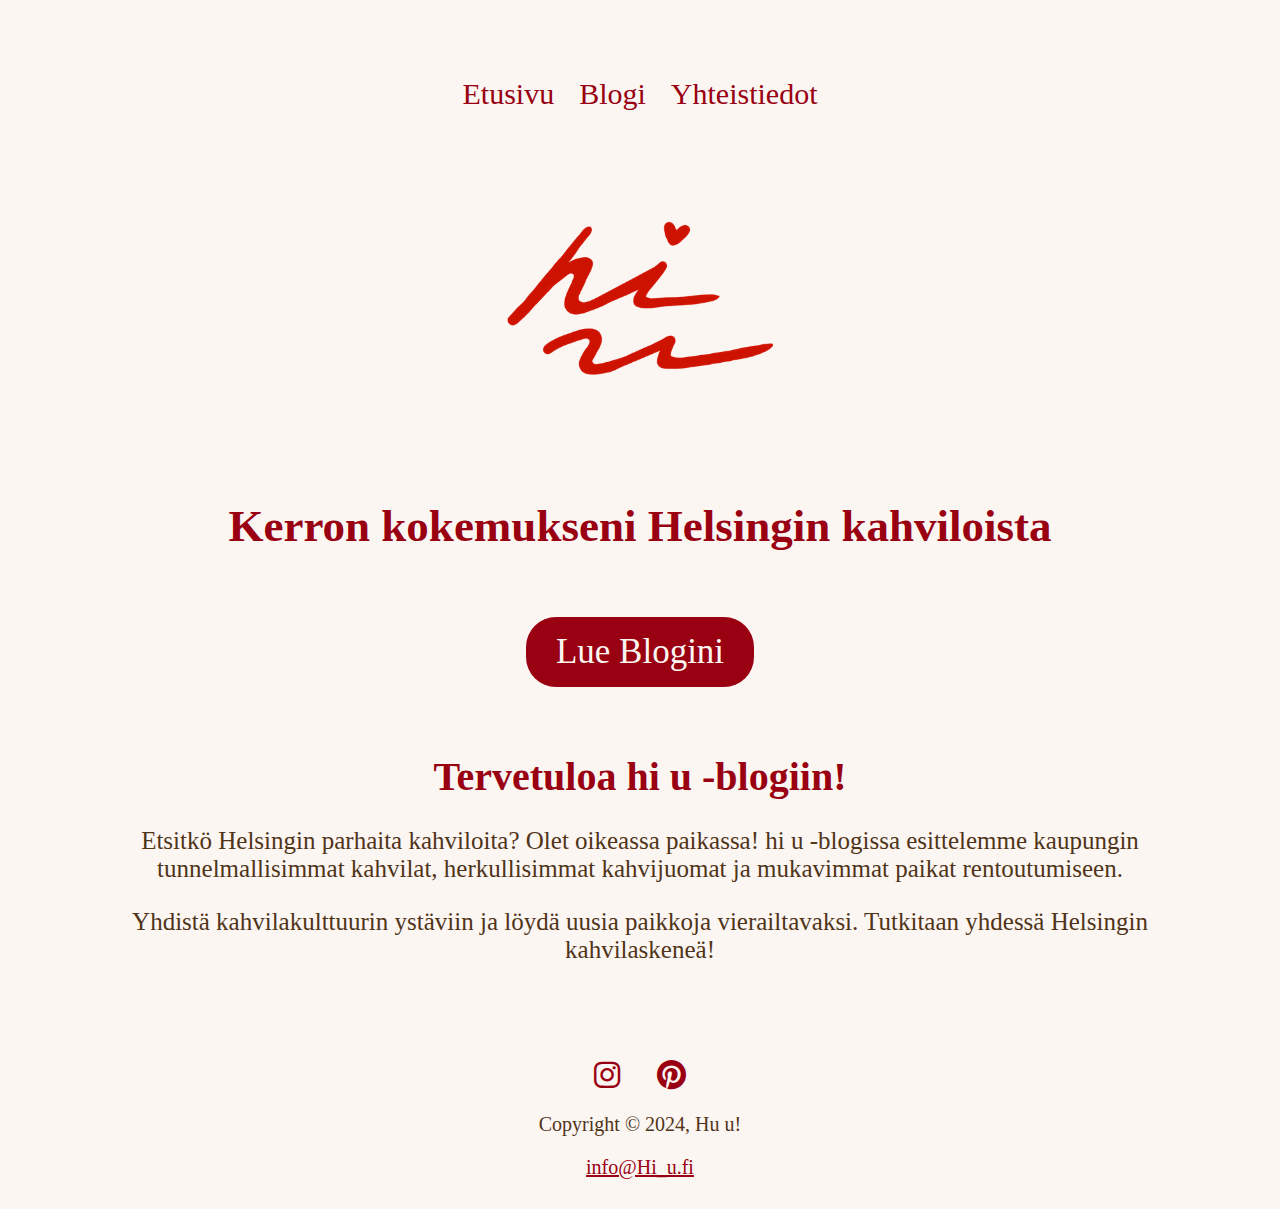
<file: index.html>
<!DOCTYPE html>
<html lang="fi">
<head>
    <title>Blogi kahviloista Helsingissa - Hi u!</title>
    <meta charset="UTF-8">
    <meta name="viewport" content="width=device-width, initial-scale=1.0">
    <meta name="robots" content="noindex">
    <meta name="googlebot" content="noindex">
    <link rel="stylesheet" href="tyyli.css">
    <link rel="stylesheet" href="https://cdnjs.cloudflare.com/ajax/libs/font-awesome/6.0.0-beta3/css/all.min.css">
</head>
<body>
    <header id="etusivu">
        <nav>
            <a href="index.html">Etusivu</a>
            <a href="blog.html">Blogi</a>
            <a href="contact.html">Yhteistiedot</a>
        </nav>
    </header>

    <div class="logo">
        <img src="logo.PNG" alt="Hi u logo">
    </div>

    <h1 id="slogan">Kerron kokemukseni Helsingin kahviloista</h1>
    <a href="blog.html" class="button">Lue Blogini</a>

    <div class="content">
        <h1>Tervetuloa hi u -blogiin!</h1>
        <p>Etsitkö Helsingin parhaita kahviloita? Olet oikeassa paikassa! hi u -blogissa esittelemme kaupungin tunnelmallisimmat kahvilat, herkullisimmat kahvijuomat ja mukavimmat paikat rentoutumiseen.</p>
        <p>Yhdistä kahvilakulttuurin ystäviin ja löydä uusia paikkoja vierailtavaksi. Tutkitaan yhdessä Helsingin kahvilaskeneä!</p>
    </div>

    <footer>
        <div class="social-media">
            <a href="https://www.instagram.com" target="_blank" class="social-icon">
                <i class="fab fa-instagram"></i>
            </a>
            <a href="https://www.pinterest.com" target="_blank" class="social-icon">
                <i class="fab fa-pinterest"></i>
            </a>
        </div>
        <p>Copyright &copy; 2024, Hu u!</p>
        <p><a href="mailto:info@Hi_u.fi">info@Hi_u.fi</a></p>
    </footer>
</body>
</html>
</file>
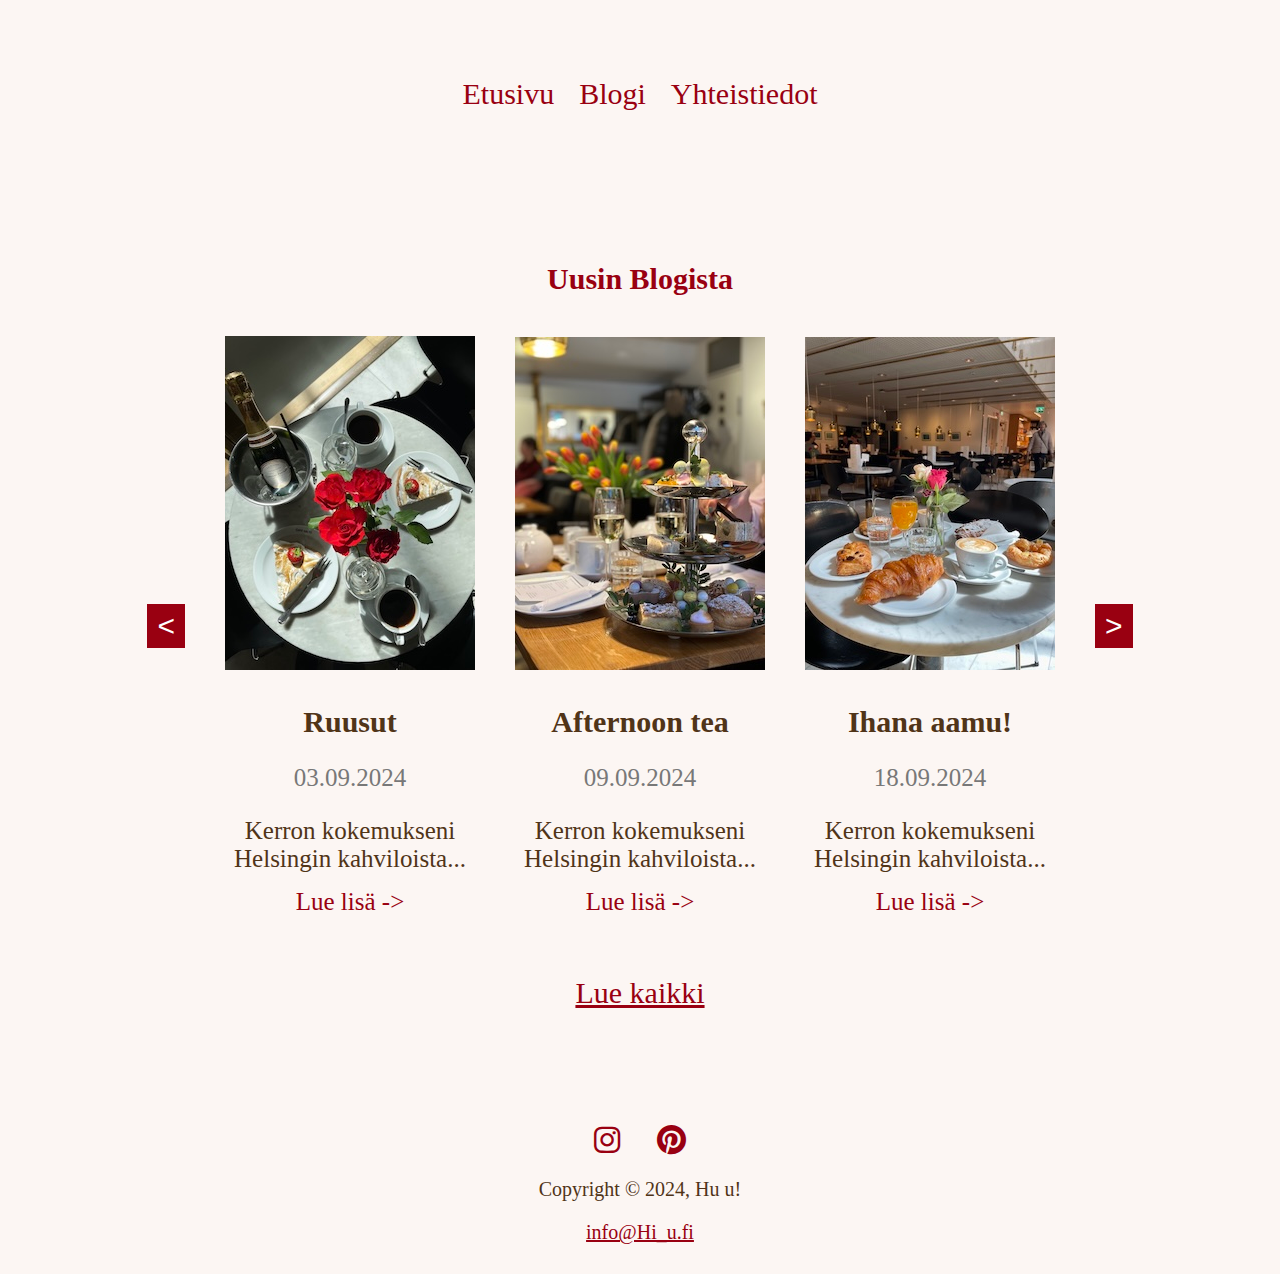
<file: blog.html>
<!DOCTYPE html>
<html lang="fi">
<head>
    <title>Blogi kahviloista Helsingissa - Hi u!</title>
    <meta charset="UTF-8">
    <meta name="viewport" content="width=device-width, initial-scale=1.0">
    <meta name="robots" content="noindex">
    <meta name="googlebot" content="noindex">
    <link rel="stylesheet" href="tyyli.css">
    <link rel="stylesheet" href="https://cdnjs.cloudflare.com/ajax/libs/font-awesome/6.0.0-beta3/css/all.min.css">
</head>
<body>
    <header>
        <nav>
            <a href="index.html">Etusivu</a>
            <a href="blog.html">Blogi</a>
            <a href="contact.html">Yhteistiedot</a>
        </nav>
    </header>

    <section class="blog">
        <h2>Uusin Blogista</h2>
        
        <div class="blog-carousel">
            <button class="carousel-btn left-btn"></button>
    
            <div class="blog-post">
                <div class="post-image">
                    <img src="Kuva_1.jpg" alt="Kuva kahvilasta, jossa on kakkuja, kahvia, samppanjaa ja punaiset kukat keskellä.">
                </div>
                <h3>Ruusut</h3>
                <p class="post-date">03.09.2024</p>
                <p>Kerron kokemukseni Helsingin kahviloista...</p>
                <a href="#" class="read-more">Lue lisä -></a>
            </div>

            <div class="blog-post">
                <div class="post-image">
                    <img src="Kuva2.jpg" alt="Kuva iltapäiväteestä.">
                </div>
                <h3>Afternoon tea</h3>
                <p class="post-date">09.09.2024</p>
                <p>Kerron kokemukseni Helsingin kahviloista...</p>
                <a href="#" class="read-more">Lue lisä -></a>
            </div>

            <div class="blog-post">
                <div class="post-image"> 
                    <img src="Kuva3.jpg" alt="Kuva, jossa on leivonnaisia ja kahvia.">
                </div> 
                <h3>Ihana aamu!</h3>
                <p class="post-date">18.09.2024</p>
                <p>Kerron kokemukseni Helsingin kahviloista...</p>
                <a href="#" class="read-more">Lue lisä -></a>
            </div>

            <button class="carousel-btn right-btn"></button>
        </div>

        <a href="#" class="read-all">Lue kaikki</a>

    </section>

    <footer>
        <div class="social-media">
            <a href="https://www.instagram.com" target="_blank" class="social-icon">
                <i class="fab fa-instagram"></i>
            </a>
            <a href="https://www.pinterest.com" target="_blank" class="social-icon">
                <i class="fab fa-pinterest"></i>
            </a>
        </div>
        <p>Copyright &copy; 2024, Hu u!</p>
        <p><a href="mailto:info@Hi_u.fi">info@Hi_u.fi</a></p>
    </footer>
</body>
</html>
</file>
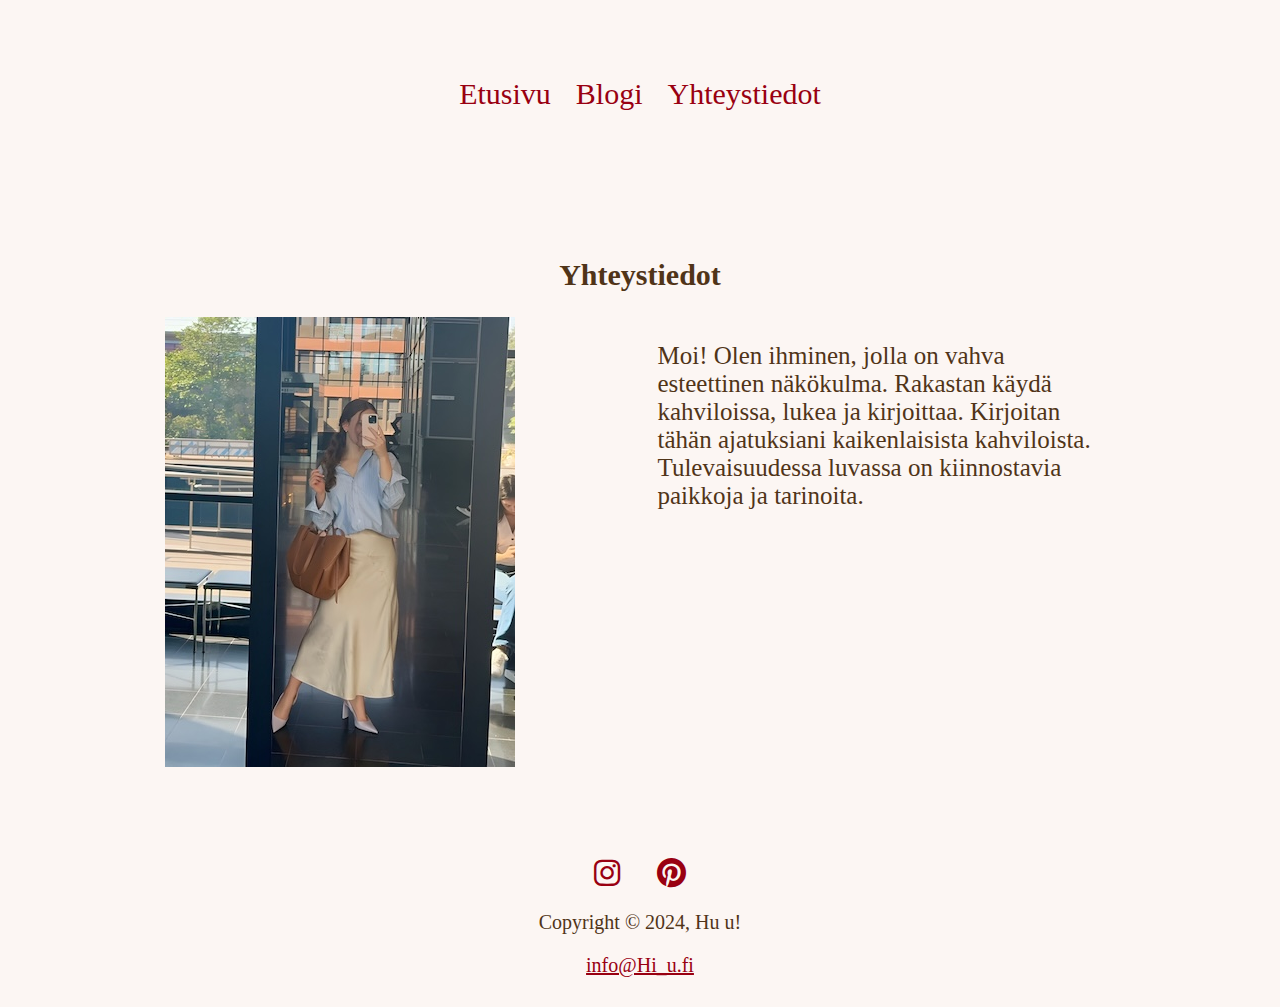
<file: contact.html>
<!DOCTYPE html>
<html lang="fi">
<head>
    <title>Blogi kahviloista Helsingissa - Hi u!</title>
    <meta charset="UTF-8">
    <meta name="viewport" content="width=device-width, initial-scale=1.0">
    <meta name="robots" content="noindex">
    <meta name="googlebot" content="noindex">
    <link rel="stylesheet" href="tyyli.css">
    <link rel="stylesheet" href="https://cdnjs.cloudflare.com/ajax/libs/font-awesome/6.0.0-beta3/css/all.min.css">
</head>
<body>
    <header id="etusivu">
        <nav>
            <a href="index.html">Etusivu</a>
            <a href="blog.html">Blogi</a>
            <a href="contact.html">Yhteystiedot</a>
        </nav>
    </header>

    <main>
        <div class="content">
            <h2>Yhteystiedot</h2>
            <div class="flex-container">
                <img src="Kuva_4.jpg" alt="Kuva, jossa on nainen peilissä">
                <p class="description">Moi! Olen ihminen, jolla on vahva esteettinen näkökulma. Rakastan käydä kahviloissa, lukea ja kirjoittaa. Kirjoitan tähän ajatuksiani kaikenlaisista kahviloista. Tulevaisuudessa luvassa on kiinnostavia paikkoja ja tarinoita.</p>
            </div>
        </div>
    </main>

    <footer>
        <div class="social-media">
            <a href="https://www.instagram.com" target="_blank" class="social-icon">
                <i class="fab fa-instagram"></i>
            </a>
            <a href="https://www.pinterest.com" target="_blank" class="social-icon">
                <i class="fab fa-pinterest"></i>
            </a>
        </div>
        <p>Copyright &copy; 2024, Hu u!</p>
        <p><a href="mailto:info@Hi_u.fi">info@Hi_u.fi</a></p>
    </footer>
</body>
</html>
</file>
<file: tyyli.css>
body {
    color: rgb(80,52,24);
    background-color: rgb(252,246,243);
    font-family: 'Times New Roman', Times, serif;
    font-size: 30px; 
    margin: 0; 
    text-align: center;
}

header {
    display: flex;
    flex-direction: row;
    width: 100%;
    justify-content: space-between;
    align-items: center;
    margin-bottom: 50px;
    padding-top: 5%;
}

footer {
    color: rgb(80,52,24);
    font-family: 'Times New Roman', Times, serif;
    font-size: 20px; 
    margin: 0; 
    text-align: center;
}

nav {
    justify-content: space-between;
    align-items: center;
    margin: 1%;
    width: 100%;
}

nav a {
    margin: 10px; 
    text-decoration: none;
    font-size: 30px; 
    color: rgb(153, 0, 17);
}

nav a:hover {
    text-decoration: underline;
}

.logo img {
    width: 25%; 
    height: auto;
    margin-bottom: 0;
}

#slogan {
    font-size: 45px;
    color: rgb(153, 0, 17);
    margin: 1px;
}

.button {
    display: inline-block;
    background-color: rgb(153, 0, 17);
    color: rgb(252,246,243);
    padding: 10px 20px; 
    font-size: 30px; 
    text-decoration: none;
    border-radius: 30px;
    margin-top: 5%;
}

.button:hover {
    background-color: rgb(120, 0, 13);
}

.carousel-btn {
    background-color: transparent; 
    color: rgb(153, 0, 17);
    border: none; 
    padding: 0; 
    font-size: 30px;
    cursor: pointer; 
    width: auto; 
    height: auto; 
    margin: 0 10px; 
}

.carousel-btn::before {
    content: "<"; 
    display: inline-block; 
    font-size: 30px; 
}

.carousel-btn.right-btn::before {
    content: ">";
}

.content {
    padding: 20px; 
}

.content h1 {
    font-size: 40px;
    color: rgb(153, 0, 17);
}

.content p {
    font-size: 25px; 
}

footer {
    background-color: rgb(252,246,243);
    padding: 10px 0; 
}

footer p {
    font-size: 20px;
    color: rgb(80, 52, 24);
}

footer a {
    color: rgb(153, 0, 17); 
}


.blog {
    padding: 5%;
}

.blog h2 {
    font-size: 30px; 
    color: rgb(153, 0, 17);
    margin-bottom: 30px;
}

.blog-carousel {
    display: flex;
    justify-content: center;
    align-items: center;
    gap: 20px;
    margin-bottom: 50px;
}

.carousel-btn {
    background-color: rgb(153, 0, 17);
    color: white;
    border: none;
    padding: 5px 10px;
    font-size: 18px; 
    cursor: pointer;
}

.carousel-btn:hover {
    background-color: rgb(120, 0, 13);
}

.blog-post {
    padding: 10px;
    text-align: center;
    width: 100%; 
}

.post-image {
    max-width: 100%; 
    height: auto; 
    /*background-color: rgb(80, 52, 24);*/
    margin-bottom: 15px;
}

.blog-post h3 {
    font-size: 30px; 
    color: rgb(80, 52, 24);
    margin-bottom: 10px;
}

.post-date {
    font-size: 15px;
    color: rgb(120, 120, 120);
    margin-bottom: 10px;
}

.blog-post p {
    font-size: 25px;
    margin-bottom: 15px;
}

.read-more {
    font-size: 25px; 
    color: rgb(153, 0, 17);
    text-decoration: none;
}

.read-more:hover {
    text-decoration: underline;
}
.read-all {
    display: block; 
    color: rgb(153, 0, 17); 
    font-size: 30px;  
    margin: 20px auto; 
    max-width: 300px; 
}
main {
    flex: 1;
    display: flex;
    justify-content: center;
    align-items: center;
    padding: 20px;
}

.flex-container {
    display: flex;
    align-items: flex-start; 
    margin-top: 20px;
}

.image {
    margin-right: 20px; 
}

.description {
    max-width: 600px; 
    text-align: left; 
    margin-left: 15%;
}
.social-media {
    margin-top: 20px; 
}

.social-icon {
    font-size: 30px; 
    margin: 0 15px; 
    color: rgb(153, 0, 17);
    text-decoration: none; 
}

.social-icon:hover {
    color: rgb(120, 0, 13); 
}


@media (max-width: 700px) {
    body {
        font-size: 16px; 
    }
    header {
        flex-direction: column;
    }
    .blog-carousel {
        flex-direction: column; 
        align-items: flex-start;
    }

    .carousel-btn {
        display: none; 
    }
    .logo img {
        width: 50%; 
    }
    .flex-container {
        flex-direction: column; 
        align-items: center; 
        width: 100%;
        text-align: center;
    }
    .flex-container img {
        width: 100%
        margin-bottom: 20px;
    }
    .description {
        width: 100%;
        text-align: center; 
        padding: 0 10px;
    }

}

@media (min-width: 1200px) {
    body {
        font-size: 20px; 
    }
    .content {
        padding: 40px 10%; 
    }
    .blog-post {
        width: 250px; 
    }
    .button {
        padding: 15px 30px;
        font-size: 35px; 
    }
}
</file>
